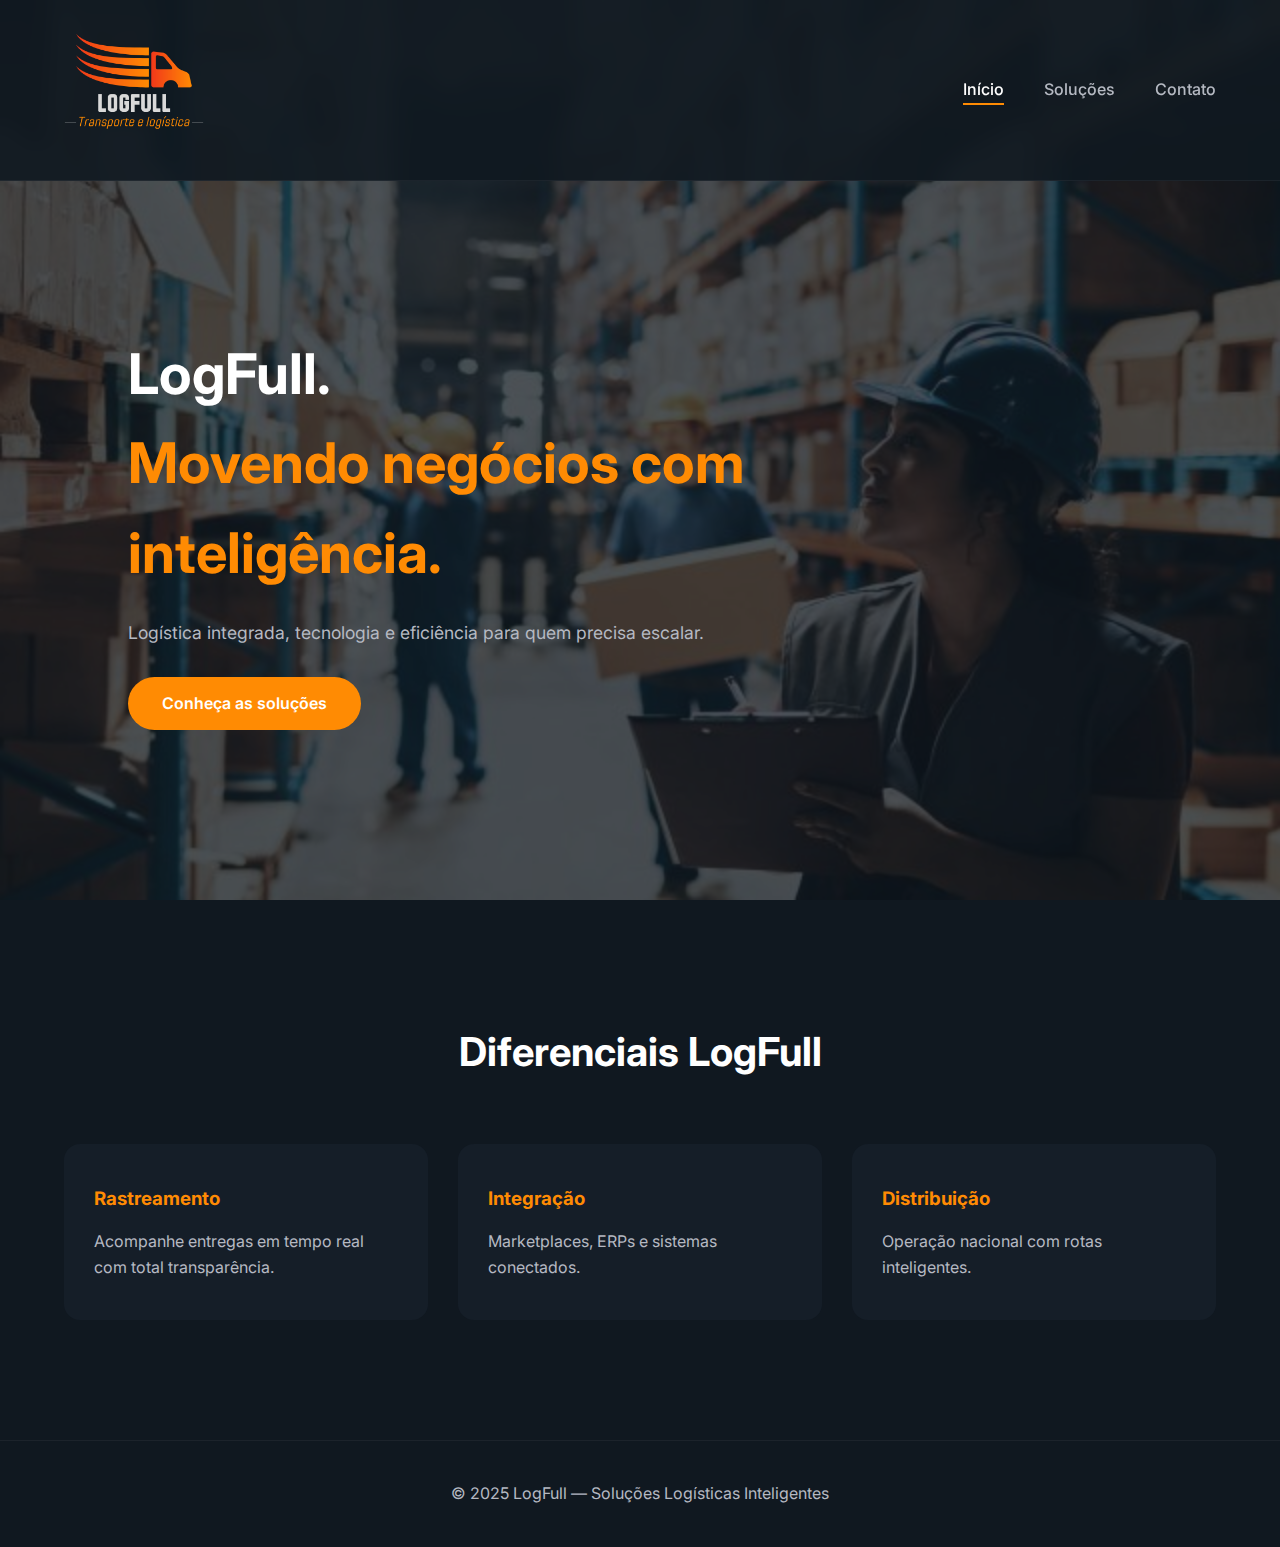
<file: index.html>
<!DOCTYPE html>
<html lang="pt-BR">
<head>
  <meta charset="UTF-8" />
  <meta name="viewport" content="width=device-width, initial-scale=1.0"/>
  <title>LogFull — Soluções Logísticas Inteligentes</title>

  <link rel="stylesheet" href="css/style.css"/>
  <link rel="preconnect" href="https://fonts.googleapis.com">
  <link rel="preconnect" href="https://fonts.gstatic.com" crossorigin>
  <link href="https://fonts.googleapis.com/css2?family=Inter:wght@300;400;500;600;700&display=swap" rel="stylesheet">
</head>

<body>

<header class="header">
  <div class="container header-content">
    <img src="img/LogoLogfull2.png" alt="LogFull" class="logo">

    <nav>
      <ul class="menu">
        <li><a href="index.html" class="active">Início</a></li>
        <li><a href="solucoes.html">Soluções</a></li>
        <li><a href="formulario.html">Contato</a></li>
      </ul>
    </nav>
  </div>
</header>

<main>

  
  <section class="hero">
    <div class="hero-overlay"></div>
    <div class="hero-content">
      <h1>LogFull.<br><span>Movendo negócios com inteligência.</span></h1>
      <p>Logística integrada, tecnologia e eficiência para quem precisa escalar.</p>
      <a href="solucoes.html" class="btn-primary">Conheça as soluções</a>
    </div>
  </section>

 
  <section class="section">
    <div class="container">
      <h2>Diferenciais LogFull</h2>

      <div class="cards">
        <div class="card">
          <h3>Rastreamento</h3>
          <p>Acompanhe entregas em tempo real com total transparência.</p>
        </div>

        <div class="card">
          <h3>Integração</h3>
          <p>Marketplaces, ERPs e sistemas conectados.</p>
        </div>

        <div class="card">
          <h3>Distribuição</h3>
          <p>Operação nacional com rotas inteligentes.</p>
        </div>
      </div>
    </div>
  </section>

</main>

<footer class="footer">
  <p>© 2025 LogFull — Soluções Logísticas Inteligentes</p>
</footer>

</body>
</html>
</file>
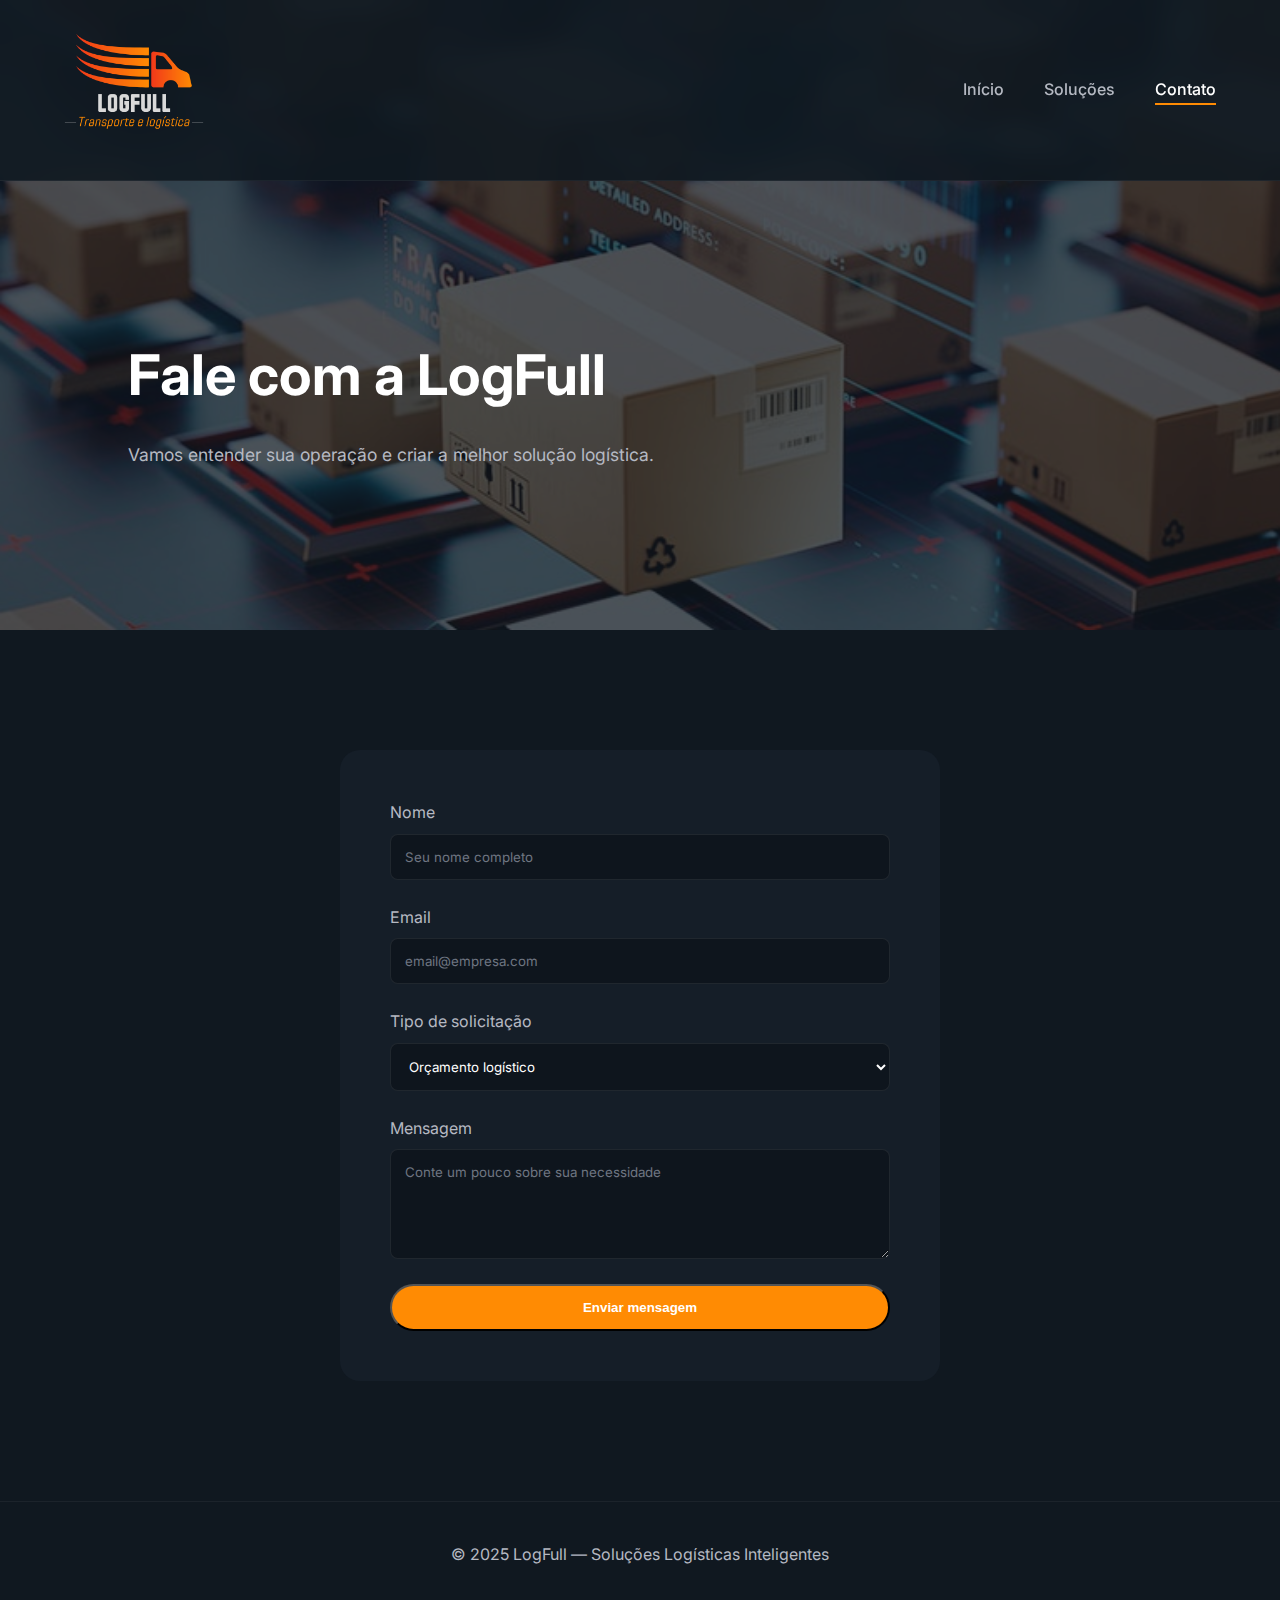
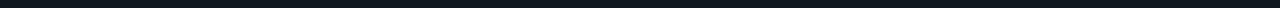
<file: formulario.html>
<!DOCTYPE html>
<html lang="pt-BR">
<head>
  <meta charset="UTF-8" />
  <meta name="viewport" content="width=device-width, initial-scale=1.0"/>
  <title>Contato — LogFull</title>

  <link rel="stylesheet" href="css/style.css"/>
  <link rel="preconnect" href="https://fonts.googleapis.com">
  <link rel="preconnect" href="https://fonts.gstatic.com" crossorigin>
  <link href="https://fonts.googleapis.com/css2?family=Inter:wght@300;400;500;600;700&display=swap" rel="stylesheet">
</head>

<body>

<header class="header">
  <div class="container header-content">
    <img src="img/LogoLogfull2.png" alt="LogFull" class="logo">

    <nav>
      <ul class="menu">
        <li><a href="index.html">Início</a></li>
        <li><a href="solucoes.html">Soluções</a></li>
        <li><a href="formulario.html" class="active">Contato</a></li>
      </ul>
    </nav>
  </div>
</header>

<main>

  
  <section class="hero hero-small">
    <div class="hero-overlay"></div>
    <div class="hero-content">
      <h1>Fale com a LogFull</h1>
      <p>Vamos entender sua operação e criar a melhor solução logística.</p>
    </div>
  </section>

  
  <section class="section">
    <div class="container">

      <form class="contact-form">

        <div class="form-group">
          <label>Nome</label>
          <input type="text" placeholder="Seu nome completo">
        </div>

        <div class="form-group">
          <label>Email</label>
          <input type="email" placeholder="email@empresa.com">
        </div>

        <div class="form-group">
          <label>Tipo de solicitação</label>
          <select>
            <option>Orçamento logístico</option>
            <option>Suporte</option>
            <option>Dúvidas gerais</option>
          </select>
        </div>

        <div class="form-group">
          <label>Mensagem</label>
          <textarea rows="5" placeholder="Conte um pouco sobre sua necessidade"></textarea>
        </div>

        <button class="btn-primary btn-full">Enviar mensagem</button>

      </form>

    </div>
  </section>

</main>

<footer class="footer">
  <p>© 2025 LogFull — Soluções Logísticas Inteligentes</p>
</footer>

</body>
</html>
</file>
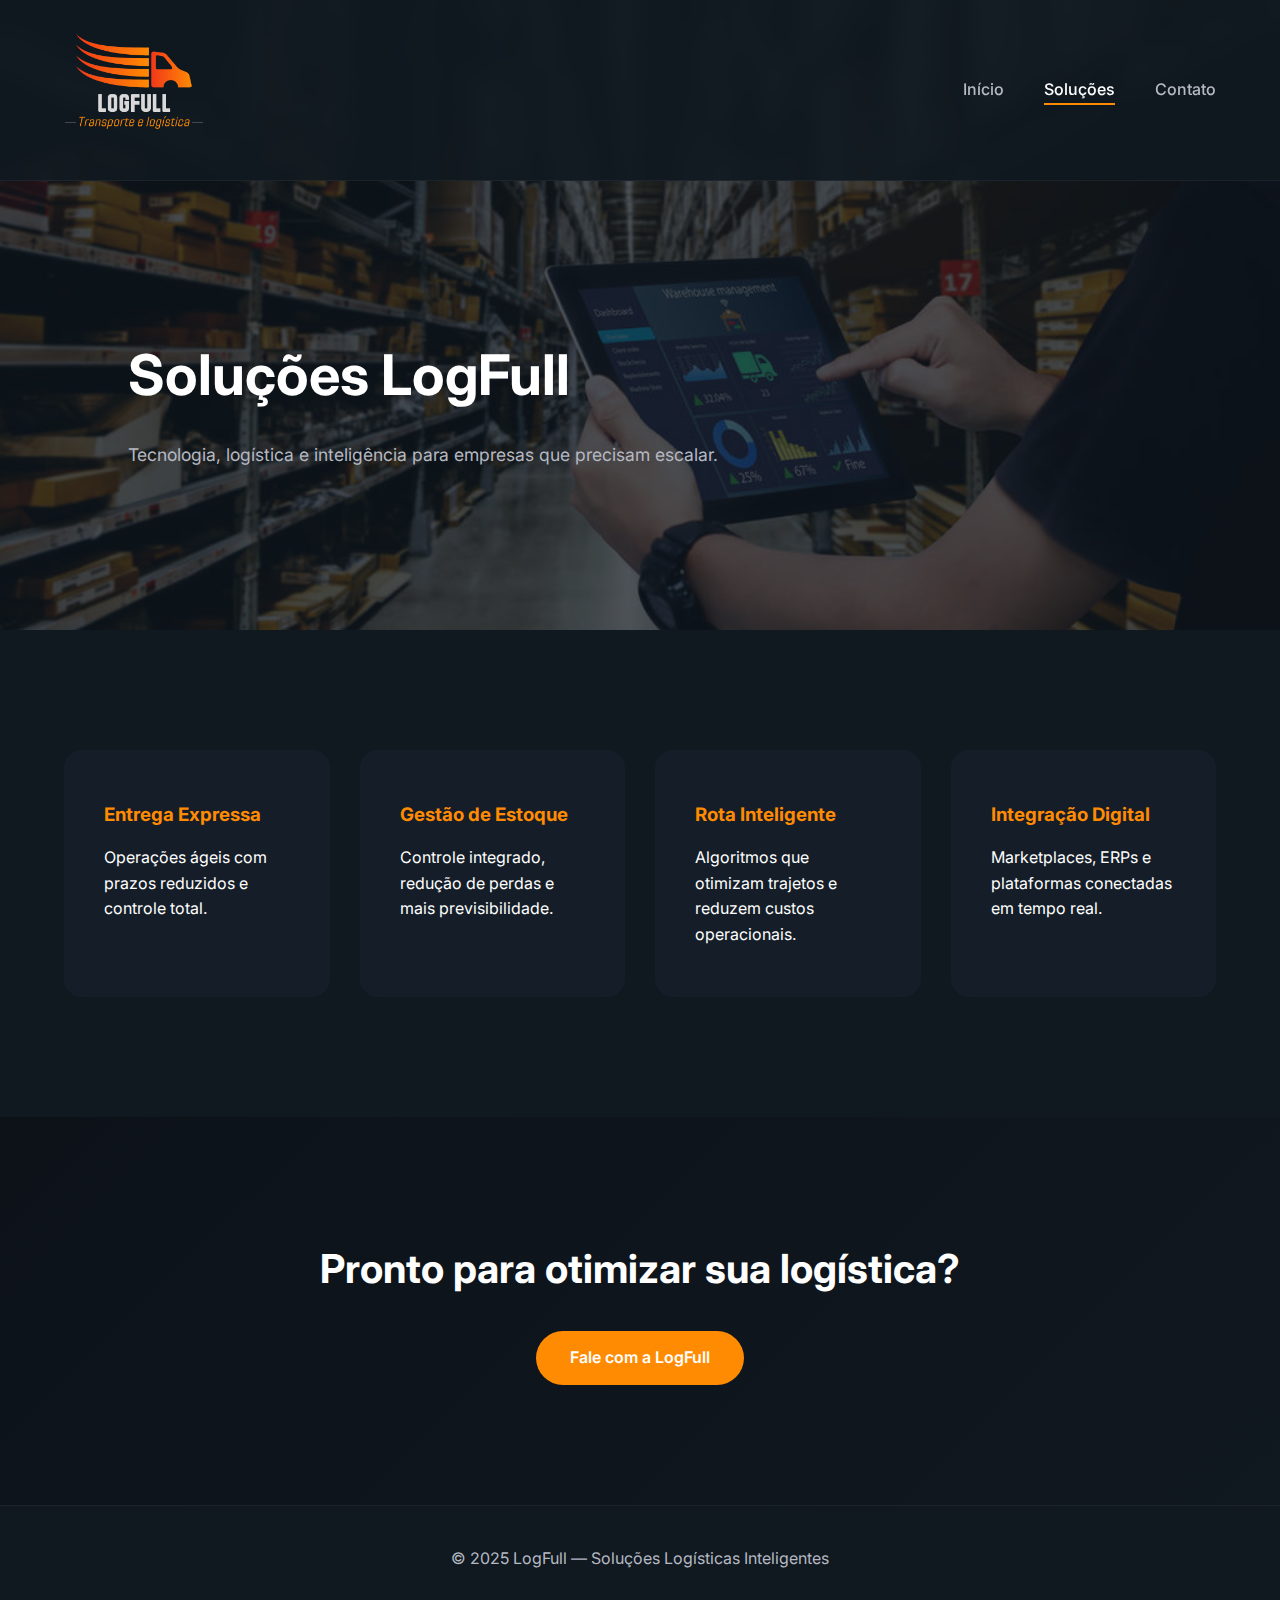
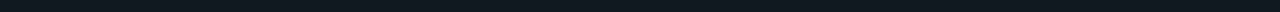
<file: solucoes.html>
<!DOCTYPE html>
<html lang="pt-BR">
<head>
  <meta charset="UTF-8" />
  <meta name="viewport" content="width=device-width, initial-scale=1.0"/>
  <title>Soluções — LogFull</title>

  <link rel="stylesheet" href="css/style.css"/>
  <link rel="preconnect" href="https://fonts.googleapis.com">
  <link rel="preconnect" href="https://fonts.gstatic.com" crossorigin>
  <link href="https://fonts.googleapis.com/css2?family=Inter:wght@300;400;500;600;700&display=swap" rel="stylesheet">
</head>

<body>

<header class="header">
  <div class="container header-content">
    <img src="img/LogoLogfull2.png" alt="LogFull" class="logo">

    <nav>
      <ul class="menu">
        <li><a href="index.html">Início</a></li>
        <li><a href="solucoes.html" class="active">Soluções</a></li>
        <li><a href="formulario.html">Contato</a></li>
      </ul>
    </nav>
  </div>
</header>

<main>

  
  <section class="hero hero-small" style="background-image:url('img/home.jpeg')">
    <div class="hero-overlay"></div>
    <div class="hero-content">
      <h1>Soluções LogFull</h1>
      <p>Tecnologia, logística e inteligência para empresas que precisam escalar.</p>
    </div>
  </section>

  
  <section class="section">
    <div class="container">

      <div class="solution-grid">

        <div class="solution-card">
          <h3>Entrega Expressa</h3>
          <p>Operações ágeis com prazos reduzidos e controle total.</p>
        </div>

        <div class="solution-card">
          <h3>Gestão de Estoque</h3>
          <p>Controle integrado, redução de perdas e mais previsibilidade.</p>
        </div>

        <div class="solution-card">
          <h3>Rota Inteligente</h3>
          <p>Algoritmos que otimizam trajetos e reduzem custos operacionais.</p>
        </div>

        <div class="solution-card">
          <h3>Integração Digital</h3>
          <p>Marketplaces, ERPs e plataformas conectadas em tempo real.</p>
        </div>

      </div>

    </div>
  </section>

 
  <section class="section section-cta">
    <div class="container cta-box">
      <h2>Pronto para otimizar sua logística?</h2>
      <a href="formulario.html" class="btn-primary">Fale com a LogFull</a>
    </div>
  </section>

</main>

<footer class="footer">
  <p>© 2025 LogFull — Soluções Logísticas Inteligentes</p>
</footer>

</body>
</html>
</file>
<file: css/style.css>
:root {
    --bg-dark: #101820;
    --bg-light: #151e28;
    --text-main: #ffffff;
    --text-muted: #b5b9c2;
    --accent: #ff8b03;
}

* {
    margin: 0;
    padding: 0;
    box-sizing: border-box;
}

body {
    background: var(--bg-dark);
    color: var(--text-main);
    font-family: 'Inter', sans-serif;
    line-height: 1.6;
}


.container {
    width: 90%;
    max-width: 1200px;
    margin: auto;
}


.header {
    position: fixed;
    top: 0;
    width: 100%;
    background: rgba(16, 24, 32, 0.9);
    backdrop-filter: blur(10px);
    border-bottom: 1px solid rgba(255, 255, 255, 0.05);
    z-index: 1000;
}

.header-content {
    display: flex;
    align-items: center;
    justify-content: space-between;
    padding: 20px 0;
}

.logo {
    width: 140px;
    height: auto;
    display: block;

}

.menu {
    list-style: none;
    display: flex;
    gap: 40px;
}

.menu a {
    text-decoration: none;
    color: var(--text-muted);
    font-weight: 500;
    position: relative;
}

.menu a.active,
.menu a:hover {
    color: var(--text-main);
}

.menu a::after {
    content: "";
    position: absolute;
    left: 0;
    bottom: -6px;
    width: 0;
    height: 2px;
    background: var(--accent);
    transition: 0.3s;
}

.menu a:hover::after,
.menu a.active::after {
    width: 100%;
}


.hero {
    height: 100vh;
    background: url("../img/sobre.jpg") center/cover no-repeat;
    position: relative;
    display: flex;
    align-items: center;
    padding-top: 160px;
}

.hero-overlay {
    position: absolute;
    inset: 0;
    background: rgba(16, 24, 32, 0.75);
}

.hero-content {
    position: relative;
    max-width: 700px;
    margin-left: 10%;
}

.hero h1 {
    font-size: 3.5rem;
    font-weight: 700;
}

.hero h1 span {
    color: var(--accent);
}

.hero p {
    margin: 20px 0 30px;
    color: var(--text-muted);
    font-size: 1.1rem;
}

.btn-primary {
    display: inline-block;
    padding: 14px 34px;
    border-radius: 30px;
    background: var(--accent);
    color: #fff;
    text-decoration: none;
    font-weight: 600;
    transition: 0.3s;
}

.btn-primary:hover {
    background: #ff6a00;
}


.section {
    padding: 120px 0;
}

.section h2 {
    text-align: center;
    font-size: 2.5rem;
    margin-bottom: 60px;
}


.cards {
    display: grid;
    grid-template-columns: repeat(auto-fit, minmax(260px, 1fr));
    gap: 30px;
}

.card {
    background: var(--bg-light);
    padding: 40px 30px;
    border-radius: 16px;
    transition: 0.3s;
}

.card:hover {
    transform: translateY(-8px);
}

.card h3 {
    margin-bottom: 15px;
    color: var(--accent);
}

.card p {
    color: var(--text-muted);
}


@media (max-width: 768px) {
    .hero h1 {
        font-size: 2.5rem;
    }

    .hero-content {
        margin-left: 5%;
        margin-right: 5%;
    }
}


.hero-small {
    height: 70vh;
    background-size: cover;
    background-position: center;
    background: url("../img/solucao.jpeg") center/cover no-repeat;
    padding-top: 200px;
}


.solution-grid {
    display: grid;
    grid-template-columns: repeat(auto-fit, minmax(260px, 1fr));
    gap: 30px;
}

.solution-card {
    background: var(--bg-light);
    padding: 50px 40px;
    border-radius: 18px;
    transition: 0.3s;
}

.solution-card:hover {
    transform: translateY(-6px);
}

.solution-card h3 {
    color: var(--accent);
    margin-bottom: 15px;
}


.section-cta {
    background: linear-gradient(135deg, #0c1218, #101820);
}

.cta-box {
    text-align: center;
}

.cta-box h2 {
    margin-bottom: 30px;
}


.contact-form {
    max-width: 600px;
    margin: auto;
    background: var(--bg-light);
    padding: 50px;
    border-radius: 20px;
}

.form-group {
    display: flex;
    flex-direction: column;
    margin-bottom: 25px;
}

.form-group label {
    margin-bottom: 8px;
    color: var(--text-muted);
}

.form-group input,
.form-group select,
.form-group textarea {
    background: #0e151d;
    border: 1px solid rgba(255, 255, 255, 0.08);
    padding: 14px;
    border-radius: 8px;
    color: #fff;
    font-family: inherit;
}

.form-group input::placeholder,
.form-group textarea::placeholder {
    color: #6f7682;
}

.btn-full {
    width: 100%;
    cursor: pointer;
}

.footer {
    padding: 40px 0;
    text-align: center;
    border-top: 1px solid rgba(255, 255, 255, 0.05);
    color: var(--text-muted);
}


.menu-toggle {
    display: none;
    background: none;
    border: none;
    font-size: 28px;
    color: var(--text-main);
    cursor: pointer;
    z-index: 1101;
}


@media (max-width: 999px) {

    .menu-toggle {
        display: block;
    }

    .nav {
        position: fixed;
        top: 0;
        right: 0;
        width: 50%;
        height: 100vh;
        background: var(--bg-dark);
        transform: translateX(100%);
        transition: transform 0.3s ease;
        padding-top: 120px;
        z-index: 1100;

    }

    .nav.active {
        transform: translateX(0);
    }

    .menu {
        flex-direction: column;
        gap: 30px;
        padding-left: 40px;
    }
}


.menu-toggle {
    display: none;
    width: 32px;
    height: 24px;
    position: relative;
    background: none;
    border: none;
    cursor: pointer;
    z-index: 1101;
}

/* Linhas */
.menu-toggle span {
    position: absolute;
    left: 0;
    width: 100%;
    height: 3px;
    background: var(--text-main);
    border-radius: 3px;
    transition: 0.35s ease;
}

/* Posição das linhas */
.menu-toggle span:nth-child(1) {
    top: 0;
}

.menu-toggle span:nth-child(2) {
    top: 10px;
}

.menu-toggle span:nth-child(3) {
    top: 20px;
}


@media (max-width: 999px) {
    .menu-toggle {
        display: block;
    }
}

/* Animação → X */
.menu-toggle.active span:nth-child(1) {
    transform: rotate(45deg);
    top: 10px;
}

.menu-toggle.active span:nth-child(2) {
    opacity: 0;
}

.menu-toggle.active span:nth-child(3) {
    transform: rotate(-45deg);
    top: 10px;
}
</file>
